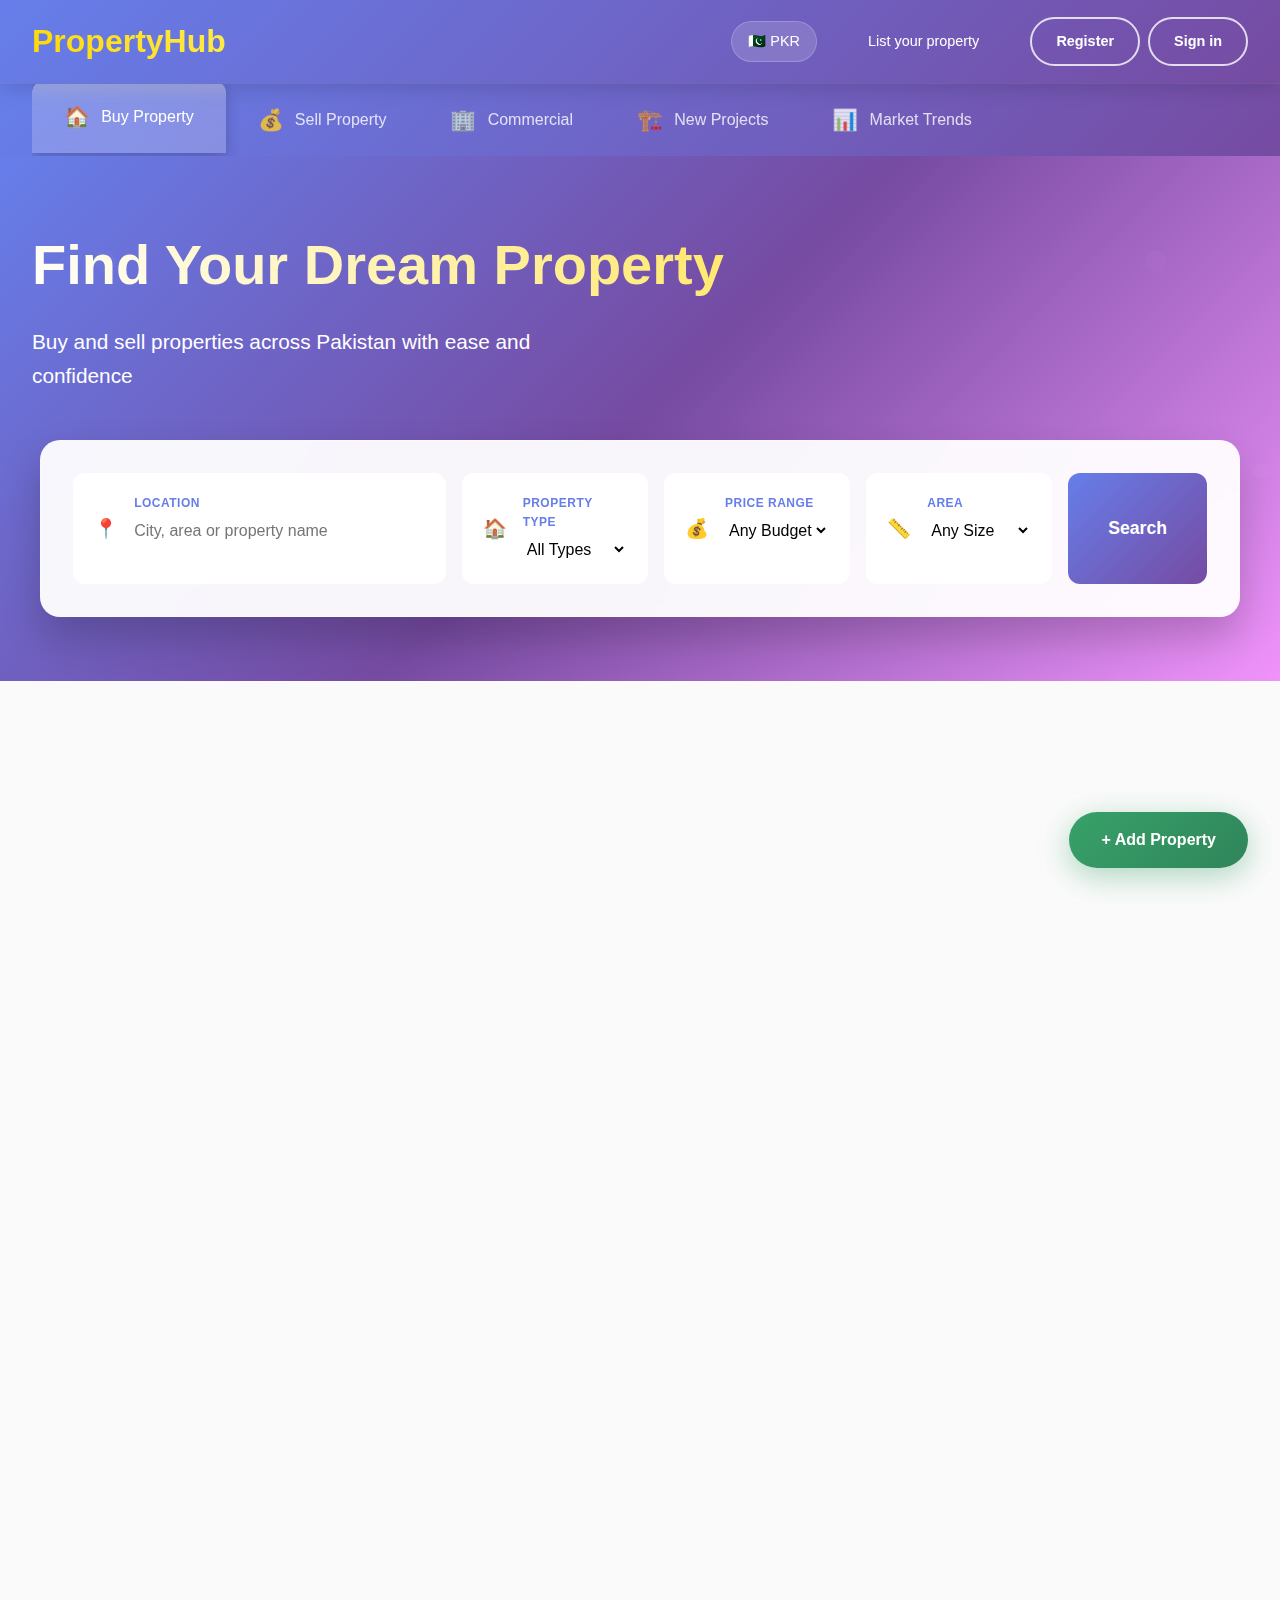
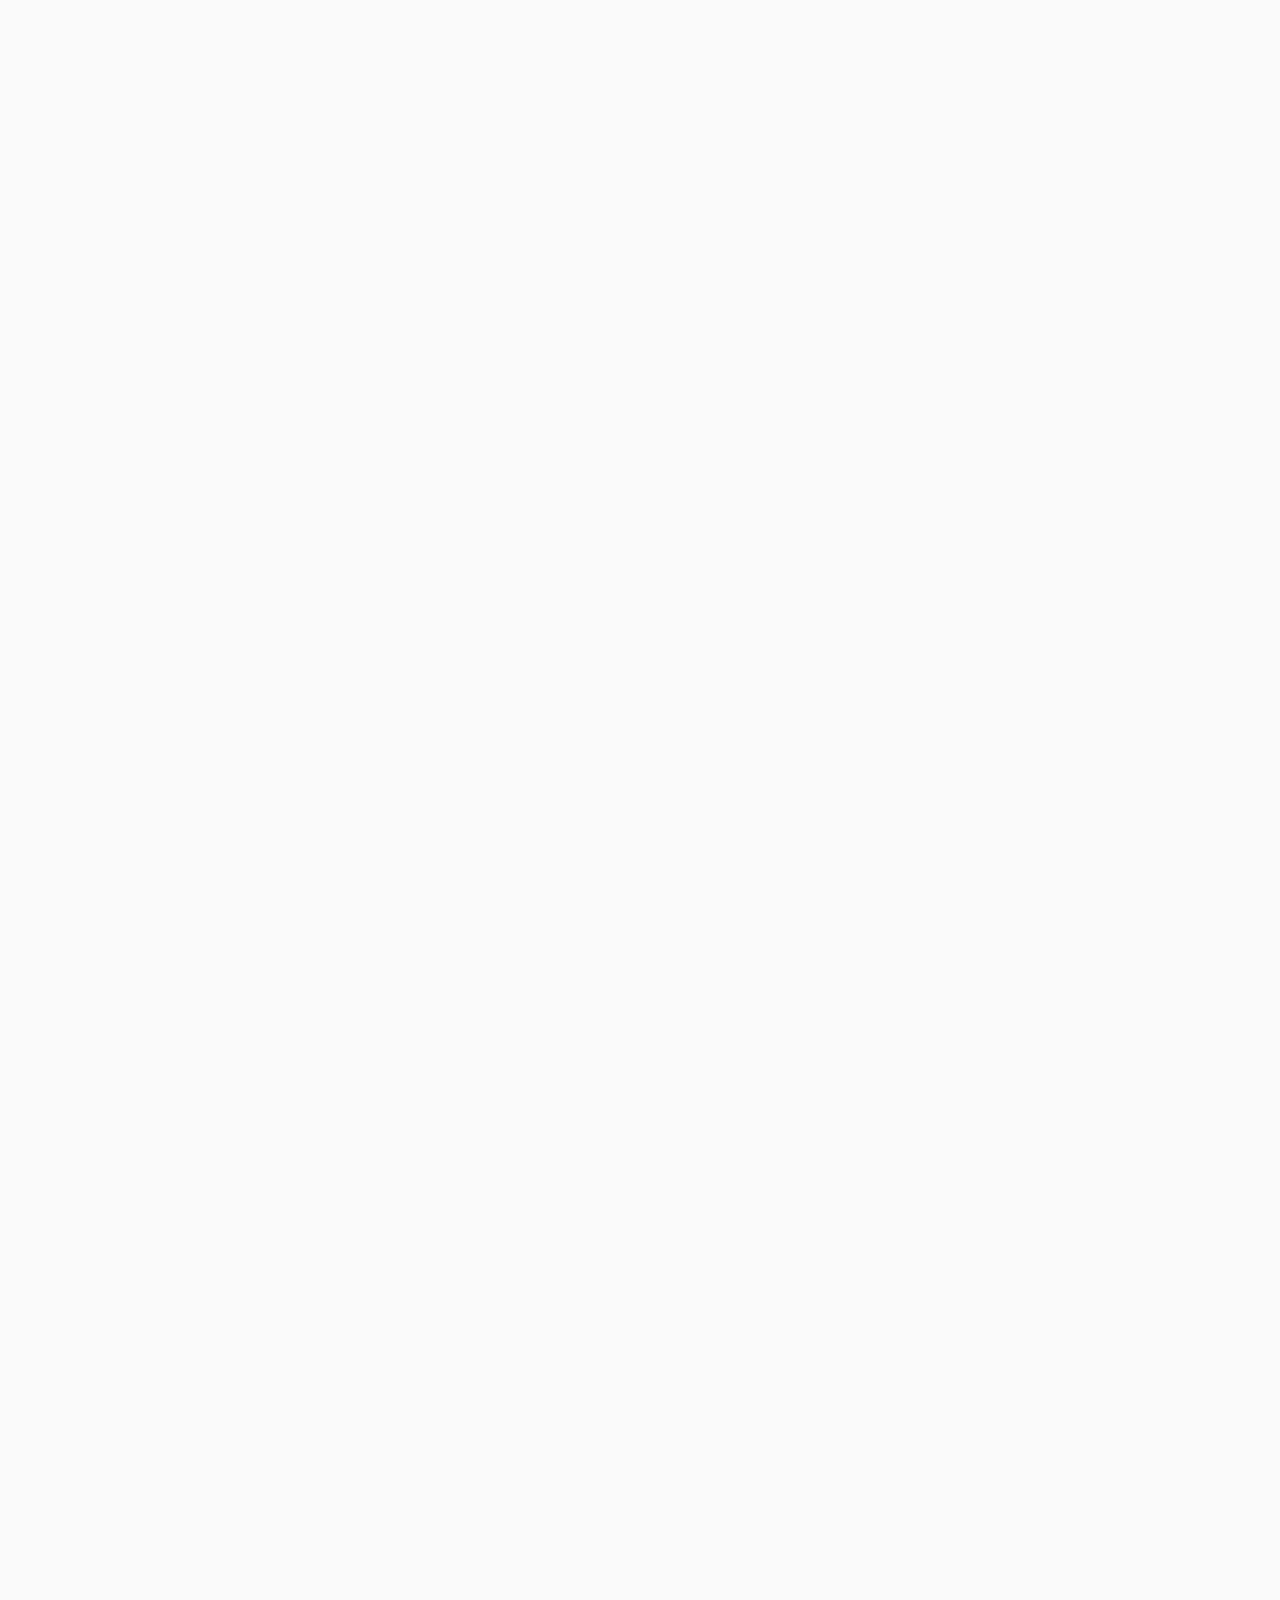
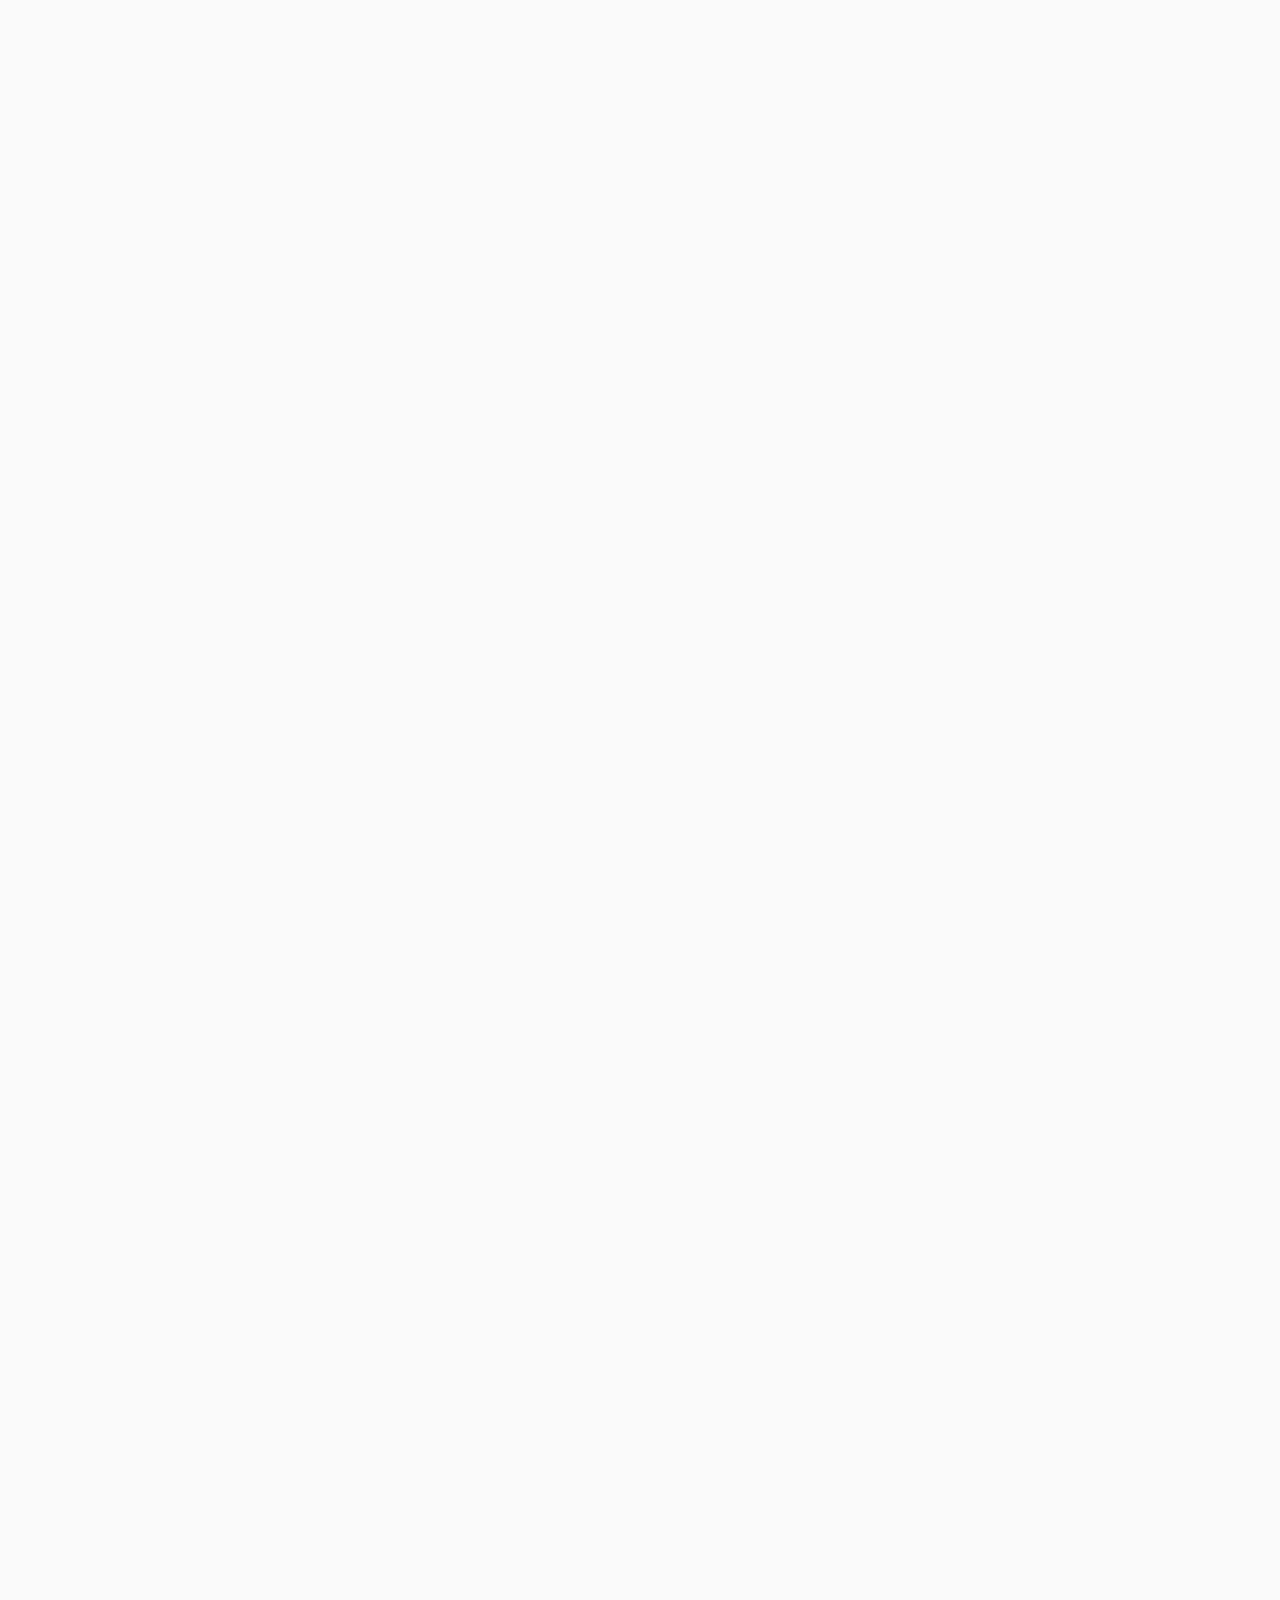
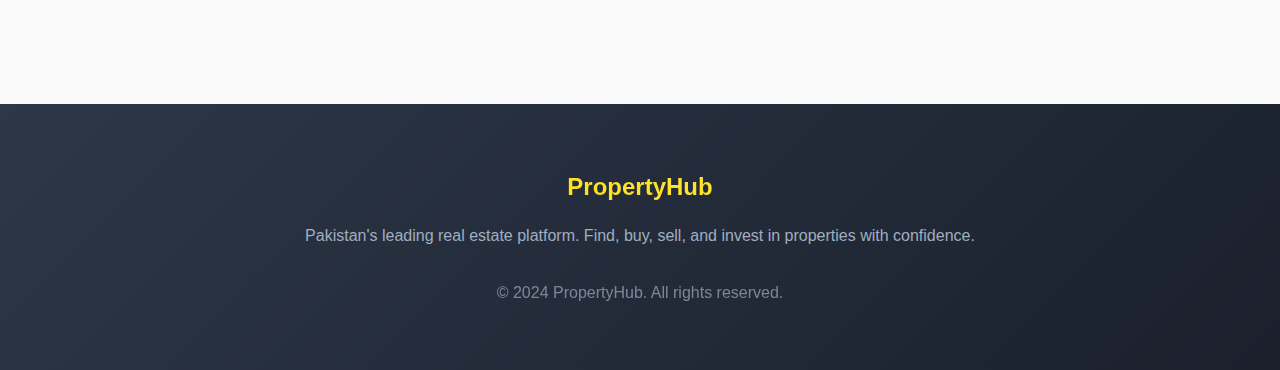
<file: mainPage.html>
<!DOCTYPE html>
<html lang="ur">
<head>
    <meta charset="UTF-8">
    <meta name="viewport" content="width=device-width, initial-scale=1.0">
    <title>PropertyHub - Buy & Sell Properties in Pakistan</title>
    <style>
        * {
            margin: 0;
            padding: 0;
            box-sizing: border-box;
        }
        
        body {
            font-family: -apple-system, BlinkMacSystemFont, 'Segoe UI', Roboto, sans-serif;
            line-height: 1.6;
            background: #fafafa;
        }
        
        /* Header Styles */
        .header {
            background: linear-gradient(135deg, #667eea 0%, #764ba2 100%);
            color: white;
            padding: 1rem 2rem;
            box-shadow: 0 4px 20px rgba(0,0,0,0.15);
            position: sticky;
            top: 0;
            z-index: 100;
        }
        
        .nav {
            display: flex;
            justify-content: space-between;
            align-items: center;
            max-width: 1400px;
            margin: 0 auto;
        }
        
        .logo {
            font-size: 2rem;
            font-weight: bold;
            background: linear-gradient(45deg, #ffd700, #ffed4e);
            -webkit-background-clip: text;
            -webkit-text-fill-color: transparent;
            background-clip: text;
        }
        
        .nav-right {
            display: flex;
            align-items: center;
            gap: 2rem;
        }
        
        .currency {
            background: rgba(255,255,255,0.15);
            backdrop-filter: blur(10px);
            padding: 0.5rem 1rem;
            border-radius: 25px;
            font-size: 0.9rem;
            display: flex;
            align-items: center;
            gap: 0.5rem;
            border: 1px solid rgba(255,255,255,0.2);
        }
        
        .nav-link {
            color: white;
            text-decoration: none;
            font-size: 0.9rem;
            padding: 0.7rem 1.2rem;
            border-radius: 25px;
            transition: all 0.3s ease;
            position: relative;
            overflow: hidden;
        }
        
        .nav-link::before {
            content: '';
            position: absolute;
            top: 0;
            left: -100%;
            width: 100%;
            height: 100%;
            background: rgba(255,255,255,0.2);
            transition: left 0.3s ease;
            z-index: -1;
        }
        
        .nav-link:hover::before {
            left: 0;
        }
        
        .auth-buttons {
            display: flex;
            gap: 0.5rem;
        }
        
        .register-btn, .signin-btn {
            padding: 0.7rem 1.5rem;
            border: 2px solid rgba(255,255,255,0.8);
            background: transparent;
            color: white;
            border-radius: 25px;
            cursor: pointer;
            font-size: 0.9rem;
            font-weight: 600;
            transition: all 0.3s ease;
            text-decoration: none;
            display: inline-block;
            position: relative;
            overflow: hidden;
        }
        
        .register-btn::before, .signin-btn::before {
            content: '';
            position: absolute;
            top: 0;
            left: -100%;
            width: 100%;
            height: 100%;
            background: white;
            transition: left 0.3s ease;
            z-index: -1;
        }
        
        .register-btn:hover::before, .signin-btn:hover::before {
            left: 0;
        }
        
        .register-btn:hover, .signin-btn:hover {
            color: #667eea;
            transform: translateY(-2px);
            box-shadow: 0 8px 25px rgba(0,0,0,0.2);
        }
        
        .mobile-menu-btn {
            display: none;
            background: none;
            border: none;
            color: white;
            font-size: 1.5rem;
            cursor: pointer;
        }
        
        /* Navigation Tabs */
        .nav-tabs {
            background: linear-gradient(135deg, #667eea 0%, #764ba2 100%);
            padding: 0 2rem;
            border-top: 1px solid rgba(255,255,255,0.1);
            position: sticky;
            top: 80px;
            z-index: 90;
        }
        
        .tabs-container {
            max-width: 1400px;
            margin: 0 auto;
            display: flex;
            gap: 0;
            overflow-x: auto;
            scrollbar-width: none;
            -ms-overflow-style: none;
        }
        
        .tabs-container::-webkit-scrollbar {
            display: none;
        }
        
        .tab {
            display: flex;
            align-items: center;
            gap: 0.7rem;
            padding: 1.2rem 2rem;
            color: rgba(255,255,255,0.8);
            text-decoration: none;
            border-radius: 12px 12px 0 0;
            position: relative;
            transition: all 0.3s ease;
            white-space: nowrap;
            min-width: fit-content;
        }
        
        .tab.active {
            background: rgba(255,255,255,0.2);
            backdrop-filter: blur(10px);
            color: white;
            transform: translateY(-3px);
            box-shadow: 0 5px 15px rgba(0,0,0,0.2);
        }
        
        .tab:hover:not(.active) {
            background: rgba(255,255,255,0.1);
            color: white;
            transform: translateY(-1px);
        }
        
        .tab-icon {
            font-size: 1.3rem;
        }
        
        /* Hero Section */
        .hero {
            background: linear-gradient(135deg, #667eea 0%, #764ba2 50%, #f093fb 100%);
            color: white;
            padding: 4rem 2rem;
            position: relative;
            overflow: hidden;
        }
        
        .hero::before {
            content: '';
            position: absolute;
            top: 0;
            left: 0;
            right: 0;
            bottom: 0;
            background: url('data:image/svg+xml,<svg xmlns="http://www.w3.org/2000/svg" viewBox="0 0 100 100"><circle cx="20" cy="20" r="2" fill="rgba(255,255,255,0.1)"><animate attributeName="opacity" dur="3s" values="0.1;0.3;0.1" repeatCount="indefinite"/></circle><circle cx="80" cy="80" r="2" fill="rgba(255,255,255,0.1)"><animate attributeName="opacity" dur="2s" values="0.1;0.4;0.1" repeatCount="indefinite"/></circle><circle cx="40" cy="60" r="1.5" fill="rgba(255,255,255,0.1)"><animate attributeName="opacity" dur="2.5s" values="0.1;0.3;0.1" repeatCount="indefinite"/></circle></svg>');
            z-index: 1;
        }
        
        .hero-content {
            max-width: 1400px;
            margin: 0 auto;
            position: relative;
            z-index: 2;
        }
        
        .hero h1 {
            font-size: 3.5rem;
            font-weight: 800;
            margin-bottom: 1rem;
            background: linear-gradient(45deg, #ffffff, #ffd700);
            -webkit-background-clip: text;
            -webkit-text-fill-color: transparent;
            background-clip: text;
        }
        
        .hero p {
            font-size: 1.3rem;
            margin-bottom: 3rem;
            opacity: 0.95;
            max-width: 600px;
        }
        
        /* Enhanced Search Form */
        .search-form {
            background: rgba(255,255,255,0.95);
            backdrop-filter: blur(20px);
            padding: 2rem;
            border-radius: 20px;
            display: grid;
            grid-template-columns: 2fr 1fr 1fr 1fr auto;
            gap: 1rem;
            max-width: 1200px;
            margin: 0 auto;
            box-shadow: 0 20px 40px rgba(0,0,0,0.2);
            border: 1px solid rgba(255,255,255,0.3);
        }
        
        .form-field {
            background: white;
            border: 2px solid transparent;
            border-radius: 12px;
            padding: 1.2rem;
            cursor: pointer;
            transition: all 0.4s ease;
            position: relative;
            overflow: hidden;
        }
        
        .form-field::before {
            content: '';
            position: absolute;
            top: 0;
            left: -100%;
            width: 100%;
            height: 100%;
            background: linear-gradient(90deg, transparent, rgba(255,255,255,0.4), transparent);
            transition: left 0.6s ease;
        }
        
        .form-field:hover::before {
            left: 100%;
        }
        
        .form-field:hover, .form-field:focus-within {
            border-color: #667eea;
            transform: translateY(-3px);
            box-shadow: 0 10px 30px rgba(102, 126, 234, 0.3);
        }
        
        .form-field input, .form-field select {
            border: none;
            outline: none;
            width: 100%;
            font-size: 1rem;
            background: transparent;
            font-weight: 500;
        }
        
        .field-icon {
            position: absolute;
            left: 1.2rem;
            top: 50%;
            transform: translateY(-50%);
            color: #667eea;
            font-size: 1.2rem;
            z-index: 2;
        }
        
        .field-content {
            padding-left: 2.5rem;
            position: relative;
            z-index: 2;
        }
        
        .field-label {
            font-size: 0.75rem;
            color: #667eea;
            font-weight: 700;
            text-transform: uppercase;
            margin-bottom: 0.3rem;
            letter-spacing: 0.5px;
        }
        
        .search-btn {
            background: linear-gradient(135deg, #667eea 0%, #764ba2 100%);
            color: white;
            border: none;
            border-radius: 12px;
            padding: 1.2rem 2.5rem;
            font-size: 1.1rem;
            font-weight: bold;
            cursor: pointer;
            transition: all 0.3s ease;
            position: relative;
            overflow: hidden;
        }
        
        .search-btn::before {
            content: '';
            position: absolute;
            top: 0;
            left: -100%;
            width: 100%;
            height: 100%;
            background: linear-gradient(135deg, #764ba2 0%, #667eea 100%);
            transition: left 0.3s ease;
            z-index: -1;
        }
        
        .search-btn:hover::before {
            left: 0;
        }
        
        .search-btn:hover {
            transform: translateY(-3px);
            box-shadow: 0 10px 30px rgba(102, 126, 234, 0.4);
        }
        
        /* Filter Toggle */
        .filter-toggle {
            display: none;
            background: white;
            border: 2px solid #667eea;
            color: #667eea;
            padding: 0.8rem 1.5rem;
            border-radius: 12px;
            cursor: pointer;
            font-weight: 600;
            margin-bottom: 1rem;
            transition: all 0.3s ease;
        }
        
        .filter-toggle:hover {
            background: #667eea;
            color: white;
        }
        
        /* Main Content */
        .main-content {
            max-width: 1400px;
            margin: 0 auto;
            padding: 3rem 2rem;
        }
        
        /* Enhanced Why Choose Us Section */
        .why-choose {
            margin: 4rem 0;
            padding: 4rem 2rem;
            background: white;
            border-radius: 30px;
            box-shadow: 0 10px 40px rgba(0,0,0,0.1);
        }
        
        .why-choose h2 {
            font-size: 2.5rem;
            margin-bottom: 3rem;
            color: #2d3748;
            text-align: center;
            font-weight: 800;
        }
        
        .features-grid {
            display: grid;
            grid-template-columns: repeat(auto-fit, minmax(300px, 1fr));
            gap: 2.5rem;
            margin-bottom: 3rem;
        }
        
        .feature-card {
            background: white;
            padding: 3rem 2rem;
            border-radius: 20px;
            text-align: center;
            box-shadow: 0 8px 30px rgba(0,0,0,0.1);
            transition: all 0.4s ease;
            border: 1px solid rgba(102, 126, 234, 0.1);
            position: relative;
            overflow: hidden;
        }
        
        .feature-card::before {
            content: '';
            position: absolute;
            top: 0;
            left: 0;
            right: 0;
            height: 4px;
            background: linear-gradient(90deg, #667eea, #764ba2, #f093fb);
            transform: scaleX(0);
            transition: transform 0.4s ease;
        }
        
        .feature-card:hover::before {
            transform: scaleX(1);
        }
        
        .feature-card:hover {
            transform: translateY(-10px);
            box-shadow: 0 20px 50px rgba(102, 126, 234, 0.2);
        }
        
        .feature-icon {
            font-size: 4rem;
            margin-bottom: 1.5rem;
            display: block;
            color: #667eea;
        }
        
        .feature-card h3 {
            font-size: 1.4rem;
            font-weight: bold;
            color: #2d3748;
            margin-bottom: 1rem;
        }
        
        .feature-card p {
            color: #718096;
            font-size: 1rem;
            line-height: 1.7;
        }
        
        /* Enhanced Property Types */
        .property-types {
            margin: 5rem 0;
        }
        
        .property-types h2 {
            font-size: 2.5rem;
            margin-bottom: 3rem;
            color: #2d3748;
            text-align: center;
            font-weight: 800;
        }
        
        .property-grid {
            display: grid;
            grid-template-columns: repeat(auto-fit, minmax(280px, 1fr));
            gap: 2rem;
        }
        
        .property-type {
            border-radius: 20px;
            overflow: hidden;
            position: relative;
            height: 250px;
            cursor: pointer;
            transition: all 0.4s ease;
            box-shadow: 0 10px 30px rgba(0,0,0,0.2);
        }
        
        .property-type:hover {
            transform: scale(1.05) rotate(1deg);
            box-shadow: 0 20px 50px rgba(0,0,0,0.3);
        }
        
        .property-type.houses::before {
            content: '';
            position: absolute;
            top: 0;
            left: 0;
            right: 0;
            bottom: 0;
            background: linear-gradient(135deg, #667eea 0%, #764ba2 100%);
            z-index: 1;
        }
        
        .property-type.apartments::before {
            content: '';
            position: absolute;
            top: 0;
            left: 0;
            right: 0;
            bottom: 0;
            background: linear-gradient(135deg, #f093fb 0%, #f5576c 100%);
            z-index: 1;
        }
        
        .property-type.commercial::before {
            content: '';
            position: absolute;
            top: 0;
            left: 0;
            right: 0;
            bottom: 0;
            background: linear-gradient(135deg, #4facfe 0%, #00f2fe 100%);
            z-index: 1;
        }
        
        .property-type.plots::before {
            content: '';
            position: absolute;
            top: 0;
            left: 0;
            right: 0;
            bottom: 0;
            background: linear-gradient(135deg, #43e97b 0%, #38f9d7 100%);
            z-index: 1;
        }
        
        .property-type::after {
            content: '';
            position: absolute;
            top: 0;
            left: 0;
            right: 0;
            bottom: 0;
            background: linear-gradient(45deg, transparent 30%, rgba(255,255,255,0.1) 50%, transparent 70%);
            transform: translateX(-100%);
            transition: transform 0.6s ease;
            z-index: 2;
        }
        
        .property-type:hover::after {
            transform: translateX(100%);
        }
        
        .property-label {
            position: absolute;
            bottom: 2rem;
            left: 2rem;
            color: white;
            font-size: 1.6rem;
            font-weight: bold;
            z-index: 3;
            text-shadow: 0 2px 10px rgba(0,0,0,0.3);
        }
        
        .property-count {
            position: absolute;
            top: 2rem;
            right: 2rem;
            color: white;
            font-size: 0.9rem;
            font-weight: 600;
            background: rgba(255,255,255,0.2);
            padding: 0.5rem 1rem;
            border-radius: 20px;
            backdrop-filter: blur(10px);
            z-index: 3;
        }
        
        /* Enhanced Featured Properties */
        .featured-properties {
            margin: 5rem 0;
        }
        
        .featured-properties h2 {
            font-size: 2.5rem;
            margin-bottom: 0.5rem;
            color: #2d3748;
            text-align: center;
            font-weight: 800;
        }
        
        .featured-subtitle {
            color: #718096;
            margin-bottom: 4rem;
            text-align: center;
            font-size: 1.1rem;
        }
        
        .properties-grid {
            display: grid;
            grid-template-columns: repeat(auto-fit, minmax(350px, 1fr));
            gap: 2.5rem;
        }
        
        .property-card {
            background: white;
            border-radius: 20px;
            overflow: hidden;
            box-shadow: 0 10px 30px rgba(0,0,0,0.1);
            transition: all 0.4s ease;
            position: relative;
        }
        
        .property-card:hover {
            transform: translateY(-10px);
            box-shadow: 0 25px 50px rgba(0,0,0,0.2);
        }
        
        .property-image {
            height: 250px;
            background-size: cover;
            background-position: center;
            position: relative;
            display: flex;
            align-items: center;
            justify-content: center;
            color: white;
            font-size: 1.1rem;
            font-weight: bold;
            overflow: hidden;
        }
        
        .property-image::before {
            content: '';
            position: absolute;
            top: 0;
            left: 0;
            right: 0;
            bottom: 0;
            background: linear-gradient(45deg, rgba(102, 126, 234, 0.8), rgba(118, 75, 162, 0.8));
            z-index: 1;
        }
        
        .property-badge {
            position: absolute;
            top: 1.5rem;
            left: 1.5rem;
            background: linear-gradient(45deg, #ffd700, #ffed4e);
            color: #2d3748;
            padding: 0.5rem 1rem;
            border-radius: 20px;
            font-size: 0.8rem;
            font-weight: bold;
            z-index: 3;
            box-shadow: 0 4px 15px rgba(255, 215, 0, 0.4);
        }
        
        .heart-btn {
            position: absolute;
            top: 1.5rem;
            right: 1.5rem;
            background: rgba(255,255,255,0.9);
            backdrop-filter: blur(10px);
            border: none;
            border-radius: 50%;
            width: 45px;
            height: 45px;
            display: flex;
            align-items: center;
            justify-content: center;
            cursor: pointer;
            transition: all 0.3s ease;
            font-size: 1.3rem;
            z-index: 3;
        }
        
        .heart-btn:hover {
            background: white;
            transform: scale(1.1);
            color: #e53e3e;
            box-shadow: 0 8px 25px rgba(0,0,0,0.2);
        }
        
        .heart-btn.active {
            background: #e53e3e;
            color: white;
        }
        
        .property-info {
            padding: 2rem;
        }
        
        .property-price {
            font-size: 1.6rem;
            font-weight: bold;
            color: #38a169;
            margin-bottom: 0.5rem;
        }
        
        .property-title {
            font-size: 1.2rem;
            font-weight: bold;
            color: #2d3748;
            margin-bottom: 0.5rem;
        }
        
        .property-location {
            color: #718096;
            font-size: 0.95rem;
            margin-bottom: 1.5rem;
            display: flex;
            align-items: center;
            gap: 0.5rem;
        }
        
        .property-features {
            display: flex;
            gap: 1.5rem;
            margin-bottom: 1.5rem;
            font-size: 0.9rem;
            color: #718096;
        }
        
        .property-feature {
            display: flex;
            align-items: center;
            gap: 0.4rem;
        }
        
        .contact-btn {
            background: linear-gradient(135deg, #667eea 0%, #764ba2 100%);
            color: white;
            border: none;
            padding: 1rem 1.5rem;
            border-radius: 12px;
            cursor: pointer;
            font-weight: bold;
            width: 100%;
            transition: all 0.3s ease;
            font-size: 1rem;
        }
        
        .contact-btn:hover {
            background: linear-gradient(135deg, #764ba2 0%, #667eea 100%);
            transform: translateY(-2px);
            box-shadow: 0 10px 25px rgba(102, 126, 234, 0.3);
        }
        
        /* Enhanced Cities Section */
        .cities {
            margin: 5rem 0;
            padding: 4rem 2rem;
            background: linear-gradient(135deg, #f7fafc 0%, #edf2f7 100%);
            border-radius: 30px;
        }
        
        .cities h2 {
            font-size: 2.5rem;
            margin-bottom: 0.5rem;
            color: #2d3748;
            text-align: center;
            font-weight: 800;
        }
        
        .cities-subtitle {
            color: #718096;
            margin-bottom: 4rem;
            text-align: center;
            font-size: 1.1rem;
        }
        
        .cities-grid {
            display: grid;
            grid-template-columns: repeat(auto-fit, minmax(250px, 1fr));
            gap: 2rem;
        }
        
        .city-card {
            text-align: center;
            cursor: pointer;
            transition: all 0.4s ease;
            padding: 2rem;
            border-radius: 20px;
            background: white;
            box-shadow: 0 8px 25px rgba(0,0,0,0.1);
            position: relative;
            overflow: hidden;
        }
        
        .city-card::before {
            content: '';
            position: absolute;
            top: 0;
            left: 0;
            right: 0;
            height: 4px;
            background: linear-gradient(90deg, #667eea, #764ba2);
            transform: scaleX(0);
            transition: transform 0.4s ease;
        }
        
        .city-card:hover::before {
            transform: scaleX(1);
        }
        
        .city-card:hover {
            transform: translateY(-8px);
            box-shadow: 0 20px 40px rgba(102, 126, 234, 0.2);
        }
        
        .city-image {
            width: 100%;
            height: 140px;
            background: linear-gradient(45deg, #3182ce, #2c5aa0);
            border-radius: 12px;
            margin-bottom: 1.5rem;
            display: flex;
            align-items: center;
            justify-content: center;
            color: white;
            font-size: 2rem;
            position: relative;
            overflow: hidden;
        }
        
        .city-image::after {
            content: '';
            position: absolute;
            top: 0;
            left: 0;
            right: 0;
            bottom: 0;
            background: linear-gradient(45deg, transparent 30%, rgba(255,255,255,0.1) 50%, transparent 70%);
            transform: translateX(-100%);
            transition: transform 0.6s ease;
        }
        
        .city-card:hover .city-image::after {
            transform: translateX(100%);
        }
        
        .city-card h3 {
            font-size: 1.3rem;
            margin-bottom: 0.5rem;
            color: #2d3748;
            font-weight: bold;
        }
        
        .city-card p {
            color: #718096;
            font-size: 0.95rem;
        }
        
        /* Add Property Button */
        .add-property {
            position: fixed;
            bottom: 2rem;
            right: 2rem;
            background: linear-gradient(135deg, #38a169 0%, #2f855a 100%);
            color: white;
            border: none;
            padding: 1.2rem 2rem;
            border-radius: 50px;
            cursor: pointer;
            font-size: 1rem;
            font-weight: bold;
            box-shadow: 0 8px 30px rgba(56, 161, 105, 0.4);
            transition: all 0.3s ease;
            z-index: 1000;
        }
        
        .add-property:hover {
            background: linear-gradient(135deg, #2f855a 0%, #38a169 100%);
            transform: scale(1.05);
            box-shadow: 0 12px 40px rgba(56, 161, 105, 0.5);
        }
        
        /* Enhanced Footer */
        .footer {
            background: linear-gradient(135deg, #2d3748 0%, #1a202c 100%);
            color: white;
            padding: 4rem 2rem;
            text-align: center;
            margin-top: 5rem;
        }
        
        .footer-content {
            max-width: 1400px;
            margin: 0 auto;
        }
        
        .footer h3 {
            font-size: 1.5rem;
            margin-bottom: 1rem;
            background: linear-gradient(45deg, #ffd700, #ffed4e);
            -webkit-background-clip: text;
            -webkit-text-fill-color: transparent;
            background-clip: text;
        }
        
        .footer p {
            color: #a0aec0;
            font-size: 1rem;
            line-height: 1.6;
        }
        
        /* Loading Animation */
        .loading {
            display: inline-block;
            width: 20px;
            height: 20px;
            border: 3px solid rgba(255,255,255,0.3);
            border-radius: 50%;
            border-top-color: white;
            animation: spin 1s ease-in-out infinite;
        }
        
        @keyframes spin {
            to { transform: rotate(360deg); }
        }
        
        /* Enhanced Responsive Design */
        @media (max-width: 1024px) {
            .search-form {
                grid-template-columns: 1fr 1fr;
                gap: 1rem;
            }
            
            .properties-grid {
                grid-template-columns: repeat(auto-fit, minmax(300px, 1fr));
            }
        }
        
        @media (max-width: 768px) {
            .mobile-menu-btn {
                display: block;
            }
            
            .nav-right {
                display: none;
            }
            
            .nav-right.mobile-open {
                display: flex;
                position: absolute;
                top: 100%;
                left: 0;
                right: 0;
                background: linear-gradient(135deg, #667eea 0%, #764ba2 100%);
                flex-direction: column;
                padding: 2rem;
                gap: 1rem;
                box-shadow: 0 10px 30px rgba(0,0,0,0.2);
            }
            
            .search-form {
                grid-template-columns: 1fr;
                gap: 1rem;
                padding: 1.5rem;
            }
            
            .filter-toggle {
                display: block;
            }
            
            .hero h1 {
                font-size: 2.5rem;
            }
            
            .hero p {
                font-size: 1.1rem;
            }
            
            .tabs-container {
                padding-bottom: 0.5rem;
            }
            
            .tab {
                padding: 1rem 1.5rem;
                font-size: 0.9rem;
            }
            
            .add-property {
                bottom: 1rem;
                right: 1rem;
                padding: 1rem 1.5rem;
                font-size: 0.9rem;
            }
            
            .feature-card {
                padding: 2rem 1.5rem;
            }
            
            .property-card {
                margin-bottom: 1rem;
            }
            
            .cities {
                padding: 3rem 1rem;
            }
            
            .why-choose {
                padding: 3rem 1rem;
            }
        }
        
        @media (max-width: 480px) {
            .hero {
                padding: 2rem 1rem;
            }
            
            .hero h1 {
                font-size: 2rem;
            }
            
            .main-content {
                padding: 2rem 1rem;
            }
            
            .properties-grid {
                grid-template-columns: 1fr;
            }
            
            .property-grid {
                grid-template-columns: 1fr;
            }
            
            .cities-grid {
                grid-template-columns: 1fr;
            }
            
            .features-grid {
                grid-template-columns: 1fr;
            }
        }
        
        /* Smooth Scrolling */
        html {
            scroll-behavior: smooth;
        }
        
        /* Selection Styles */
        ::selection {
            background: #667eea;
            color: white;
        }
        
        /* Focus Styles */
        *:focus {
            outline: 2px solid #667eea;
            outline-offset: 2px;
        }
        
        /* Animations */
        @keyframes fadeInUp {
            from {
                opacity: 0;
                transform: translateY(30px);
            }
            to {
                opacity: 1;
                transform: translateY(0);
            }
        }
        
        @keyframes slideInLeft {
            from {
                opacity: 0;
                transform: translateX(-30px);
            }
            to {
                opacity: 1;
                transform: translateX(0);
            }
        }
        
        @keyframes pulse {
            0%, 100% {
                transform: scale(1);
            }
            50% {
                transform: scale(1.05);
            }
        }
        
        .animate-on-scroll {
            opacity: 0;
            transform: translateY(30px);
            transition: all 0.6s ease;
        }
        
        .animate-on-scroll.visible {
            opacity: 1;
            transform: translateY(0);
        }
        
        /* Enhanced Hover Effects */
        .hover-glow:hover {
            box-shadow: 0 0 30px rgba(102, 126, 234, 0.4);
        }
        
        /* Price Range Specific Styling */
        .price-high {
            color: #e53e3e;
        }
        
        .price-medium {
            color: #dd6b20;
        }
        
        .price-low {
            color: #38a169;
        }
        
        /* Property Status Indicators */
        .status-available {
            background: #38a169;
        }
        
        .status-sold {
            background: #e53e3e;
        }
        
        .status-pending {
            background: #dd6b20;
        }
        
        /* Custom Scrollbar */
        ::-webkit-scrollbar {
            width: 8px;
        }
        
        ::-webkit-scrollbar-track {
            background: #f7fafc;
        }
        
        ::-webkit-scrollbar-thumb {
            background: linear-gradient(135deg, #667eea, #764ba2);
            border-radius: 10px;
        }
        
        ::-webkit-scrollbar-thumb:hover {
            background: linear-gradient(135deg, #764ba2, #667eea);
        }
    </style>
</head>
<body>
    <!-- Header -->
    <header class="header">
        <nav class="nav">
            <div class="logo">PropertyHub</div>
            <button class="mobile-menu-btn" onclick="toggleMobileMenu()">☰</button>
            <div class="nav-right" id="navRight">
                <div class="currency">🇵🇰 PKR</div>
                <a href="#" class="nav-link">List your property</a>
                <div class="auth-buttons">
                    <a href="#" class="register-btn">Register</a>
                    <a href="#" class="signin-btn">Sign in</a>
                </div>
            </div>
        </nav>
    </header>

    <!-- Navigation Tabs -->
    <nav class="nav-tabs">
        <div class="tabs-container">
            <a href="#" class="tab active" onclick="switchTab(this, 'buy')">
                <span class="tab-icon">🏠</span>
                Buy Property
            </a>
            <a href="#" class="tab" onclick="switchTab(this, 'sell')">
                <span class="tab-icon">💰</span>
                Sell Property
            </a>
            <a href="#" class="tab" onclick="switchTab(this, 'commercial')">
                <span class="tab-icon">🏢</span>
                Commercial
            </a>
            <a href="#" class="tab" onclick="switchTab(this, 'projects')">
                <span class="tab-icon">🏗️</span>
                New Projects
            </a>
            <a href="#" class="tab" onclick="switchTab(this, 'trends')">
                <span class="tab-icon">📊</span>
                Market Trends
            </a>
        </div>
    </nav>

    <!-- Hero Section -->
    <section class="hero">
        <div class="hero-content">
            <h1 class="animate-on-scroll">Find Your Dream Property</h1>
            <p class="animate-on-scroll">Buy and sell properties across Pakistan with ease and confidence</p>
            
            <button class="filter-toggle" onclick="toggleFilters()">
                <span>🔍</span> Advanced Search
            </button>
            
            <form class="search-form animate-on-scroll" id="searchForm" onsubmit="handleSearch(event)">
                <div class="form-field">
                    <div class="field-icon">📍</div>
                    <div class="field-content">
                        <div class="field-label">Location</div>
                        <input type="text" placeholder="City, area or property name" id="locationInput">
                    </div>
                </div>
                <div class="form-field">
                    <div class="field-icon">🏠</div>
                    <div class="field-content">
                        <div class="field-label">Property Type</div>
                        <select id="propertyTypeSelect">
                            <option value="all">All Types</option>
                            <option value="house">House</option>
                            <option value="apartment">Apartment</option>
                            <option value="plot">Plot</option>
                            <option value="commercial">Commercial</option>
                        </select>
                    </div>
                </div>
                <div class="form-field">
                    <div class="field-icon">💰</div>
                    <div class="field-content">
                        <div class="field-label">Price Range</div>
                        <select id="priceRangeSelect">
                            <option value="any">Any Budget</option>
                            <option value="under-50">Under 50 Lacs</option>
                            <option value="50-100">50L - 1 Crore</option>
                            <option value="100-200">1-2 Crores</option>
                            <option value="above-200">Above 2 Crores</option>
                        </select>
                    </div>
                </div>
                <div class="form-field">
                    <div class="field-icon">📏</div>
                    <div class="field-content">
                        <div class="field-label">Area</div>
                        <select id="areaSelect">
                            <option value="any">Any Size</option>
                            <option value="1-3">1-3 Marla</option>
                            <option value="3-5">3-5 Marla</option>
                            <option value="5-10">5-10 Marla</option>
                            <option value="10+">1+ Kanal</option>
                        </select>
                    </div>
                </div>
                <button type="submit" class="search-btn">
                    <span>Search</span>
                </button>
            </form>
        </div>
    </section>

    <!-- Main Content -->
    <main class="main-content">
        <!-- Why Choose Us Section -->
        <section class="why-choose animate-on-scroll">
            <h2>Why Choose PropertyHub?</h2>
            <div class="features-grid">
                <div class="feature-card hover-glow">
                    <span class="feature-icon">🔒</span>
                    <h3>Secure Transactions</h3>
                    <p>All property transactions are verified and secure with legal documentation support and escrow services</p>
                </div>
                <div class="feature-card hover-glow">
                    <span class="feature-icon">👥</span>
                    <h3>Trusted Network</h3>
                    <p>Connect with verified buyers, sellers and real estate agents across Pakistan with our rating system</p>
                </div>
                <div class="feature-card hover-glow">
                    <span class="feature-icon">📱</span>
                    <h3>Easy Process</h3>
                    <p>Simple and user-friendly platform to buy, sell or invest in properties with mobile app support</p>
                </div>
                <div class="feature-card hover-glow">
                    <span class="feature-icon">🏆</span>
                    <h3>Expert Support</h3>
                    <p>24/7 customer support and expert advice for all your property needs with live chat assistance</p>
                </div>
            </div>
        </section>

        <!-- Property Types -->
        <section class="property-types animate-on-scroll">
            <h2>Browse by Property Type</h2>
            <div class="property-grid">
                <div class="property-type houses" onclick="filterByType('houses')">
                    <div class="property-count">1,250+ Properties</div>
                    <div class="property-label">Houses</div>
                </div>
                <div class="property-type apartments" onclick="filterByType('apartments')">
                    <div class="property-count">890+ Properties</div>
                    <div class="property-label">Apartments</div>
                </div>
                <div class="property-type commercial" onclick="filterByType('commercial')">
                    <div class="property-count">420+ Properties</div>
                    <div class="property-label">Commercial</div>
                </div>
                <div class="property-type plots" onclick="filterByType('plots')">
                    <div class="property-count">650+ Properties</div>
                    <div class="property-label">Plots</div>
                </div>
            </div>
        </section>

        <!-- Featured Properties -->
        <section class="featured-properties animate-on-scroll">
            <h2>Featured Properties</h2>
            <p class="featured-subtitle">Handpicked properties from our premium listings</p>
            
            <div class="properties-grid" id="propertiesGrid">
                <!-- Properties will be dynamically loaded here -->
            </div>
            
            <div style="text-align: center; margin-top: 3rem;">
                <button class="search-btn" onclick="loadMoreProperties()" id="loadMoreBtn">
                    Load More Properties
                </button>
            </div>
        </section>

        <!-- Cities Section -->
        <section class="cities animate-on-scroll">
            <h2>Popular Cities</h2>
            <p class="cities-subtitle">Explore properties in Pakistan's major cities</p>
            
            <div class="cities-grid">
                <div class="city-card hover-glow" onclick="filterByCity('lahore')">
                    <div class="city-image">🏙️</div>
                    <h3>Lahore</h3>
                    <p>2,450 Properties</p>
                </div>
                <div class="city-card hover-glow" onclick="filterByCity('karachi')">
                    <div class="city-image">🌊</div>
                    <h3>Karachi</h3>
                    <p>3,120 Properties</p>
                </div>
                <div class="city-card hover-glow" onclick="filterByCity('islamabad')">
                    <div class="city-image">🏔️</div>
                    <h3>Islamabad</h3>
                    <p>1,890 Properties</p>
                </div>
                <div class="city-card hover-glow" onclick="filterByCity('rawalpindi')">
                    <div class="city-image">🏘️</div>
                    <h3>Rawalpindi</h3>
                    <p>1,340 Properties</p>
                </div>
                <div class="city-card hover-glow" onclick="filterByCity('faisalabad')">
                    <div class="city-image">🏭</div>
                    <h3>Faisalabad</h3>
                    <p>980 Properties</p>
                </div>
                <div class="city-card hover-glow" onclick="filterByCity('multan')">
                    <div class="city-image">🕌</div>
                    <h3>Multan</h3>
                    <p>750 Properties</p>
                </div>
            </div>
        </section>
    </main>

    <!-- Add Property Button -->
    <button class="add-property" onclick="showAddPropertyForm()">
        + Add Property
    </button>

    <!-- Footer -->
    <footer class="footer">
        <div class="footer-content">
            <h3>PropertyHub</h3>
            <p>Pakistan's leading real estate platform. Find, buy, sell, and invest in properties with confidence.</p>
            <p style="margin-top: 2rem; opacity: 0.7;">© 2024 PropertyHub. All rights reserved.</p>
        </div>
    </footer>

    <script>
        // Sample property data
        const properties = [
            {
                id: 1,
                title: 'Modern 10 Marla House',
                price: 12000000,
                location: 'DHA Phase 5, Lahore',
                city: 'lahore',
                type: 'house',
                beds: 4,
                baths: 3,
                parking: 2,
                area: '10 Marla',
                badge: 'FEATURED',
                rating: 4.8,
                image: 'https://images.unsplash.com/photo-1580587771525-78b9dba3b914?w=400&h=250&fit=crop'
            },
            {
                id: 2,
                title: 'Luxury Apartment',
                price: 8500000,
                location: 'Gulberg III, Lahore',
                city: 'lahore',
                type: 'apartment',
                beds: 3,
                baths: 2,
                parking: 1,
                area: '1200 sq ft',
                badge: 'HOT DEAL',
                rating: 4.6,
                image: 'https://images.unsplash.com/photo-1545324418-cc1a3fa10c00?w=400&h=250&fit=crop'
            },
            {
                id: 3,
                title: '5 Marla Plot',
                price: 4500000,
                location: 'Bahria Town, Islamabad',
                city: 'islamabad',
                type: 'plot',
                area: '5 Marla',
                badge: 'NEW',
                rating: 4.7,
                image: 'https://images.unsplash.com/photo-1560448204-e02f11c3d0e2?w=400&h=250&fit=crop'
            },
            {
                id: 4,
                title: 'Commercial Plaza',
                price: 25000000,
                location: 'MM Alam Road, Lahore',
                city: 'lahore',
                type: 'commercial',
                floors: 4,
                parking: 20,
                area: '8000 sq ft',
                badge: 'INVESTMENT',
                rating: 4.9,
                image: 'https://images.unsplash.com/photo-1486406146926-c627a92ad1ab?w=400&h=250&fit=crop'
            },
            {
                id: 5,
                title: 'Brand New House',
                price: 9500000,
                location: 'Johar Town, Lahore',
                city: 'lahore',
                type: 'house',
                beds: 5,
                baths: 4,
                parking: 2,
                area: '8 Marla',
                badge: 'URGENT',
                rating: 4.5,
                image: 'https://images.unsplash.com/photo-1564013799919-ab600027ffc6?w=400&h=250&fit=crop'
            },
            {
                id: 6,
                title: 'Penthouse Apartment',
                price: 15000000,
                location: 'Clifton, Karachi',
                city: 'karachi',
                type: 'apartment',
                beds: 4,
                baths: 3,
                parking: 2,
                area: '2500 sq ft',
                badge: 'LUXURY',
                rating: 4.9,
                image: 'https://images.unsplash.com/photo-1512917774080-9991f1c4c750?w=400&h=250&fit=crop'
            }
        ];

        let favorites = new Set();
        let currentProperties = [...properties];
        let displayedCount = 6;

        // Format price function
        function formatPrice(price) {
            if (price >= 10000000) {
                return `₨ ${(price / 10000000).toFixed(1)} Crore`;
            } else if (price >= 100000) {
                return `₨ ${(price / 100000).toFixed(0)} Lacs`;
            }
            return `₨ ${price.toLocaleString()}`;
        }

        // Toggle favorite
        function toggleFavorite(propertyId) {
            if (favorites.has(propertyId)) {
                favorites.delete(propertyId);
            } else {
                favorites.add(propertyId);
            }
            
            const heartBtn = document.querySelector(`[data-property-id="${propertyId}"]`);
            if (heartBtn) {
                heartBtn.classList.toggle('active');
                heartBtn.innerHTML = favorites.has(propertyId) ? '❤️' : '🤍';
            }
        }

        // Create property card
        function createPropertyCard(property) {
            const priceClass = property.price >= 20000000 ? 'price-high' : 
                              property.price >= 10000000 ? 'price-medium' : 'price-low';
            
            return `
                <div class="property-card hover-glow">
                    <div class="property-image" style="background-image: url('${property.image}');">
                        ${property.badge ? `<div class="property-badge">${property.badge}</div>` : ''}
                        <button class="heart-btn ${favorites.has(property.id) ? 'active' : ''}" 
                                onclick="toggleFavorite(${property.id})" 
                                data-property-id="${property.id}">
                            ${favorites.has(property.id) ? '❤️' : '🤍'}
                        </button>
                    </div>
                    <div class="property-info">
                        <div class="property-price ${priceClass}">${formatPrice(property.price)}</div>
                        <div class="property-title">${property.title}</div>
                        <div class="property-location">📍 ${property.location}</div>
                        <div class="property-features">
                            ${property.beds ? `<div class="property-feature">🛏️ ${property.beds} Bed</div>` : ''}
                            ${property.baths ? `<div class="property-feature">🚿 ${property.baths} Bath</div>` : ''}
                            ${property.parking ? `<div class="property-feature">🚗 ${property.parking} Parking</div>` : ''}
                            ${property.floors ? `<div class="property-feature">🏢 ${property.floors} Floors</div>` : ''}
                            <div class="property-feature">📏 ${property.area}</div>
                        </div>
                        <button class="contact-btn" onclick="contactSeller(${property.id})">
                            📞 Contact Seller
                        </button>
                    </div>
                </div>
            `;
        }

        // Load properties
        function loadProperties() {
            const grid = document.getElementById('propertiesGrid');
            grid.innerHTML = currentProperties.slice(0, displayedCount).map(createPropertyCard).join('');
            
            const loadMoreBtn = document.getElementById('loadMoreBtn');
            if (displayedCount >= currentProperties.length) {
                loadMoreBtn.style.display = 'none';
            } else {
                loadMoreBtn.style.display = 'block';
            }
        }

        // Load more properties
        function loadMoreProperties() {
            displayedCount += 3;
            loadProperties();
        }

        // Filter properties
        function filterProperties(filters) {
            let filtered = [...properties];

            if (filters.location) {
                filtered = filtered.filter(property => 
                    property.location.toLowerCase().includes(filters.location.toLowerCase()) ||
                    property.city.toLowerCase().includes(filters.location.toLowerCase())
                );
            }

            if (filters.type && filters.type !== 'all') {
                filtered = filtered.filter(property => property.type === filters.type);
            }

            if (filters.priceRange && filters.priceRange !== 'any') {
                filtered = filtered.filter(property => {
                    switch (filters.priceRange) {
                        case 'under-50':
                            return property.price < 5000000;
                        case '50-100':
                            return property.price >= 5000000 && property.price < 10000000;
                        case '100-200':
                            return property.price >= 10000000 && property.price < 20000000;
                        case 'above-200':
                            return property.price >= 20000000;
                        default:
                            return true;
                    }
                });
            }

            currentProperties = filtered;
            displayedCount = 6;
            loadProperties();
        }

        // Handle search
        function handleSearch(event) {
            event.preventDefault();
            
            const filters = {
                location: document.getElementById('locationInput').value,
                type: document.getElementById('propertyTypeSelect').value,
                priceRange: document.getElementById('priceRangeSelect').value,
                area: document.getElementById('areaSelect').value
            };

            filterProperties(filters);
            
            // Show loading animation
            const searchBtn = event.target.querySelector('.search-btn');
            const originalText = searchBtn.innerHTML;
            searchBtn.innerHTML = '<div class="loading"></div>';
            
            setTimeout(() => {
                searchBtn.innerHTML = originalText;
            }, 1000);
        }

        // Filter by type
        function filterByType(type) {
            document.getElementById('propertyTypeSelect').value = type;
            filterProperties({ type: type });
        }

        // Filter by city
        function filterByCity(city) {
            document.getElementById('locationInput').value = city;
            filterProperties({ location: city });
        }

        // Switch tabs
        function switchTab(element, tab) {
            document.querySelectorAll('.tab').forEach(t => t.classList.remove('active'));
            element.classList.add('active');
            
            // Update search form based on tab
            const form = document.getElementById('searchForm');
            // Add tab-specific functionality here
        }

        // Toggle mobile menu
        function toggleMobileMenu() {
            const navRight = document.getElementById('navRight');
            navRight.classList.toggle('mobile-open');
        }

        // Toggle filters
        function toggleFilters() {
            const searchForm = document.getElementById('searchForm');
            searchForm.style.display = searchForm.style.display === 'none' ? 'grid' : 'none';
        }

        // Contact seller
        function contactSeller(propertyId) {
            const property = properties.find(p => p.id === propertyId);
            alert(`Contacting seller for: ${property.title}\n\nPhone: +92 300 1234567\nEmail: seller@propertyhub.pk`);
        }

        // Show add property form
        function showAddPropertyForm() {
            alert('Add Property form will open here. This would typically redirect to a detailed property submission form.');
        }

        // Intersection Observer for animations
        function setupScrollAnimations() {
            const observer = new IntersectionObserver((entries) => {
                entries.forEach(entry => {
                    if (entry.isIntersecting) {
                        entry.target.classList.add('visible');
                    }
                });
            }, { threshold: 0.1 });

            document.querySelectorAll('.animate-on-scroll').forEach(el => {
                observer.observe(el);
            });
        }

        // Initialize app
        document.addEventListener('DOMContentLoaded', function() {
            loadProperties();
            setupScrollAnimations();
            
            // Add some sample favorites
            favorites.add(1);
            favorites.add(3);
        });

        // Handle window resize
        window.addEventListener('resize', function() {
            const navRight = document.getElementById('navRight');
            if (window.innerWidth > 768) {
                navRight.classList.remove('mobile-open');
            }
        });
    </script>
</body>
</html>
</file>
